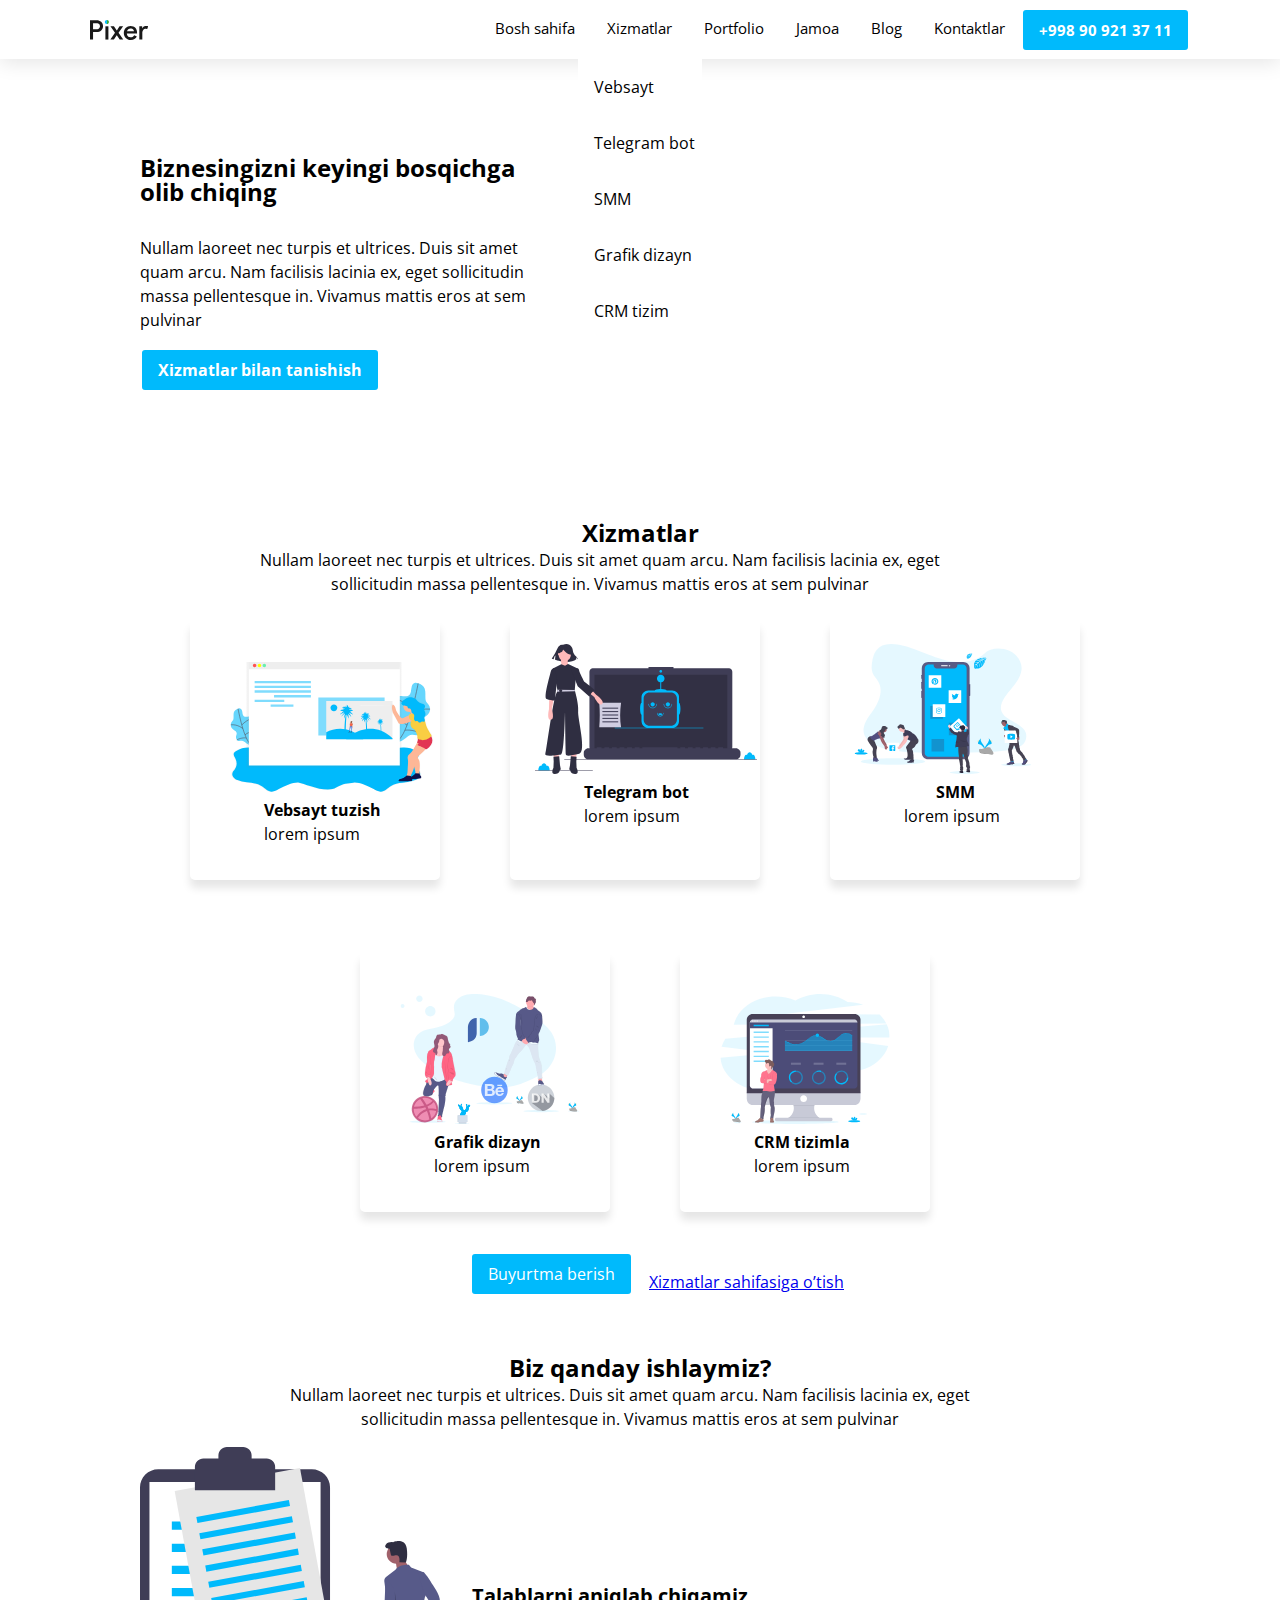
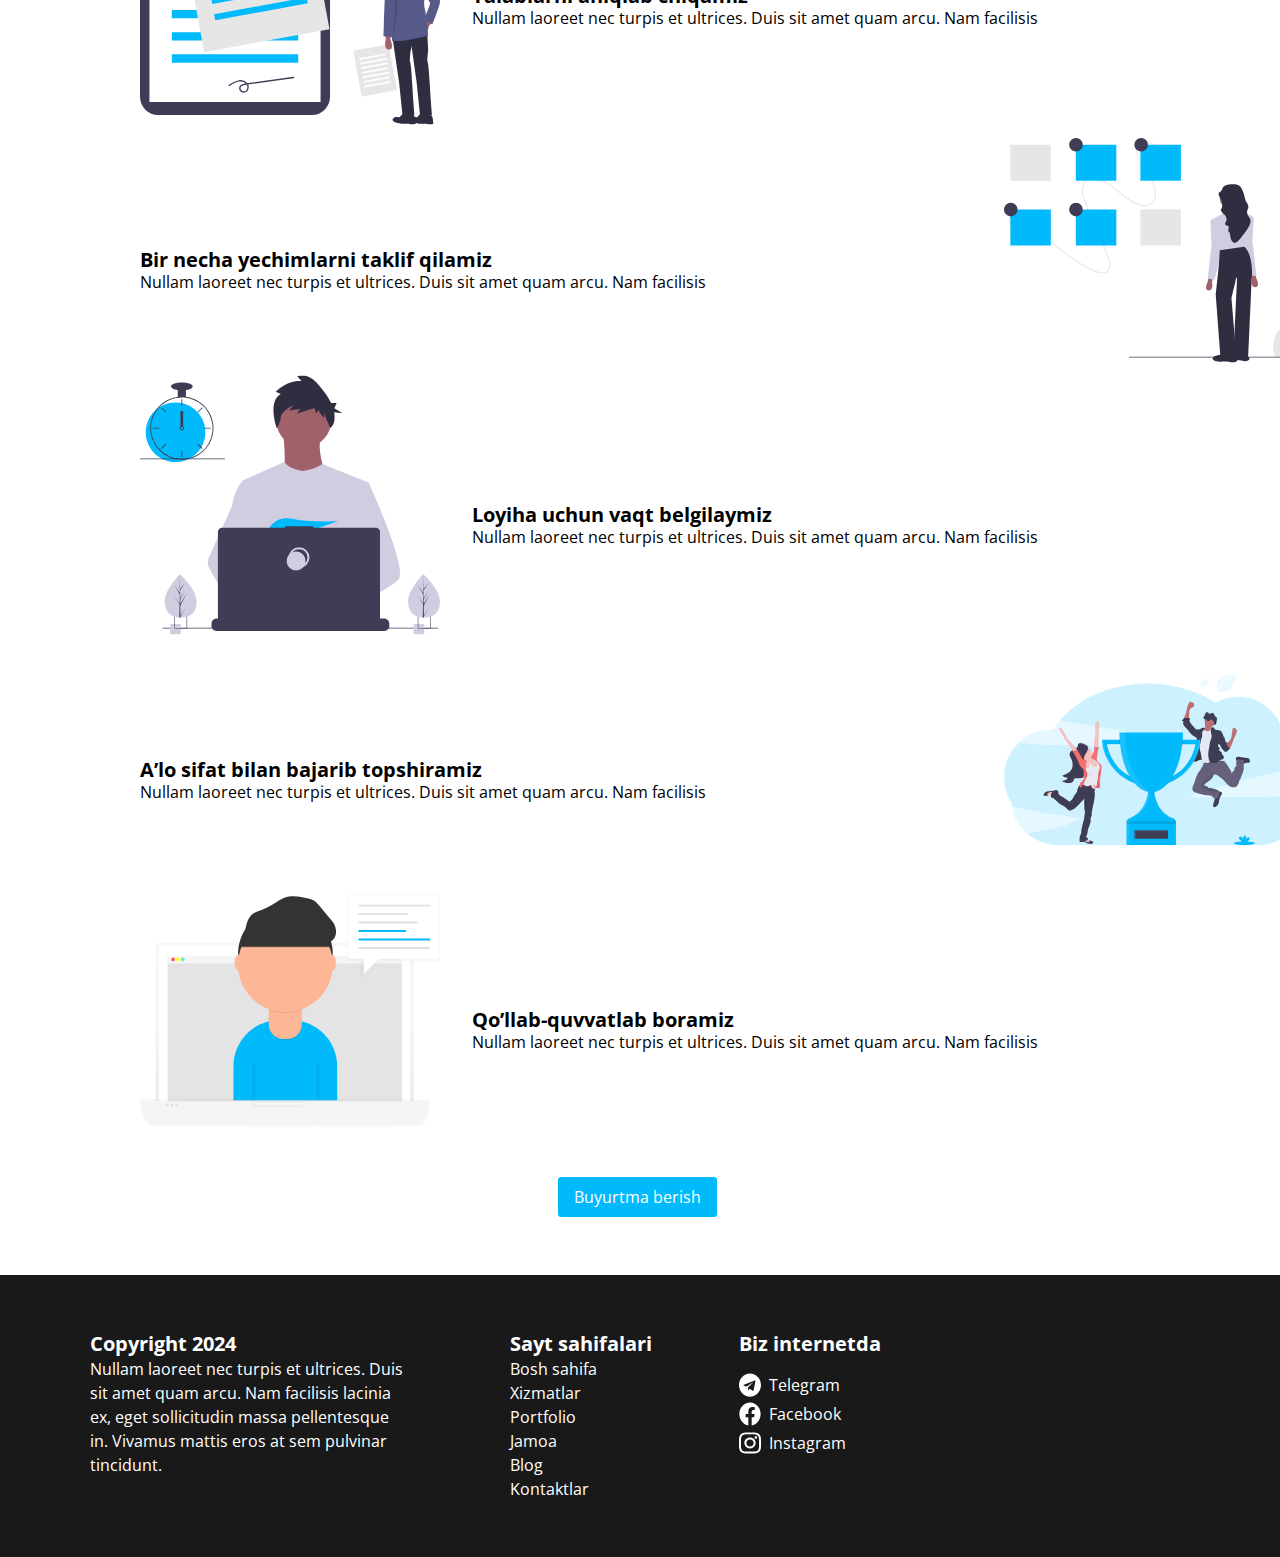
<file: index.html>
<!DOCTYPE html>
<html lang="uz">
  <head>
    <meta charset="UTF-8" />
    <meta name="viewport" content="width=device-width, initial-scale=1.0" />
    <!--normalise css-->
    <link rel="stylesheet" href="./css/normalize.css" />
    <!--style css-->
    <link rel="stylesheet" href="./css/style.css" />
    <title>Pixer</title>
  </head>
  <body>
    <!--header start-->
    <header class="header">
      <div class="header-container container">
        <a class="site-logo" href="index.html">
          <img
            src="./image/pixer-logo.svg"
            alt="pixer logo"
            width="58"
            height="20"
          />
        </a>
        <!--NAV-->
        <nav>
          <ul class="sitenav-list">
            <li class="sitenav-item">
              <a class="sitenav-link" href="index.html">Bosh sahifa</a>
            </li>
            <li class="sitenav-item">
              <a class="sitenav-link" href="./pages/services.html">Xizmatlar</a>
              <ul class="sitenav-list-inner">
                <li class="sitenav-item-inner"><a class="sitenav-link-inner" href="#">Vebsayt</a></li>
                <li class="sitenav-item-inner"><a class="sitenav-link-inner" href="#">Telegram bot</a></li>
                <li class="sitenav-item-inner"><a class="sitenav-link-inner" href="#">SMM</a></li>
                <li class="sitenav-item-inner"><a class="sitenav-link-inner" href="#">Grafik dizayn</a></li>
                <li class="sitenav-item-inner"><a class="sitenav-link-inner" href="#">CRM tizim</a></li>
              </ul>
            </li>
            <li class="sitenav-item">
              <a class="sitenav-link" href="#">Portfolio</a>
            </li>
            <li class="sitenav-item">
              <a class="sitenav-link" href="#">Jamoa</a>
            </li>
            <li class="sitenav-item">
              <a class="sitenav-link" href="#">Blog</a>
            </li>
            <li class="sitenav-item">
              <a class="sitenav-link" href="#">Kontaktlar</a>
            </li>
          </ul>
        </nav>
        <!--Header btn-->
        <a class="btn header-btn" href="tel:+998909213711">+998 90 921 37 11</a>
      </div>
    </header>
    <!--header end-->

    <!--main start-->
    <main class="main">
      <div class="main-container container">
        <div class="hero">
          <h2 class="hero-title">
            Biznesingizni keyingi bosqichga olib chiqing
          </h2>
          <p class="hero-description">
            Nullam laoreet nec turpis et ultrices. Duis sit amet quam arcu. Nam
            facilisis lacinia ex, eget sollicitudin massa pellentesque in.
            Vivamus mattis eros at sem pulvinar
          </p>
          <a class="btn hero-btn" href="#">Xizmatlar bilan tanishish</a>
        </div>
        <iframe class="hero-iframe" width="458" height="258" src="https://www.youtube.com/embed/6_pru8U2RmM?si=URlWshkflhBS08XE" title="YouTube video player" frameborder="0" allow="accelerometer; autoplay; clipboard-write; encrypted-media; gyroscope; picture-in-picture; web-share" allowfullscreen></iframe>
      </div>
      <div class="main-center container">
        <div class="div">
          <h3 class="center-title">Xizmatlar</h3>
          <p class="center-description">
            Nullam laoreet nec turpis et ultrices. Duis sit amet quam arcu. Nam
            facilisis lacinia ex, eget sollicitudin massa pellentesque in.
            Vivamus mattis eros at sem pulvinar
          </p>
        </div>
        <div class="center-hero">
          <div class="first-div">
            <ul class="center-list">
              <li class="center-item">
                <a href="" class="center-link"
                  ><img
                    class="center-img"
                    src="./image/website-tuzilishi.svg"
                    alt=""
                  />
                </a>
                <h4 class="center-h4">Vebsayt tuzish</h4>
                <p class="center-p">lorem ipsum</p>
              </li>
              <li class="center-item">
                <a href="" class="center-links"
                  ><img
                    class="center-img"
                    src="./image/telegram-bot.svg"
                    alt=""
                  />
                </a>
                <h4 class="center-h4">Telegram bot</h4>
                <p class="center-p">lorem ipsum</p>
              </li>
              <li class="center-item">
                <a href="" class="center-links"
                  ><img class="center-img" src="./image/smm.svg" alt="" />
                </a>
                <h4 class="center-h4-smm">SMM</h4>
                <p class="center-p">lorem ipsum</p>
              </li>
            </ul>
          </div>
          <div class="second-div">
            <ul class="center-list">
              <li class="center-item">
                <a href="" class="center-link"
                  ><img
                    class="center-img"
                    src="./image/grafik-dizayn.svg"
                    alt=""
                  />
                </a>
                <h4 class="center-h4">Grafik dizayn</h4>
                <p class="center-p">lorem ipsum</p>
              </li>
              <li class="center-item">
                <a href="" class="center-link"
                  ><img
                    class="center-img"
                    src="./image/crm-tizimlar.svg"
                    alt=""
                  />
                </a>
                <h4 class="center-h4">CRM tizimla</h4>
                <p class="center-p">lorem ipsum</p>
              </li>
            </ul>
          </div>
        </div>
        <div>
          <ul class="center-btn-list">
            <li><a class="btn center-btn" href="#">Buyurtma berish</a></li>
            <li>
              <a class="center-link" href="./pages/services.html">Xizmatlar sahifasiga o’tish</a>
            </li>
          </ul>
        </div>
<!--end-->
<!--start-->
      </div>
      <div class="section container">
        <div class="main-section">
          <h3 class="section-title">Biz qanday ishlaymiz?</h3>
          <p class="section-describe">
            Nullam laoreet nec turpis et ultrices. Duis sit amet quam arcu. Nam
            facilisis lacinia ex, eget sollicitudin massa pellentesque in.
            Vivamus mattis eros at sem pulvinar
          </p>
        </div>
        <div class="how-we-work container"> 
          <ul>
            <li class="how-item">
              <img src="./image/subsection-logo.svg" alt="" />
              <div class="div-item">
              <h4 class="subsection-title">Talablarni aniqlab chiqamiz</h4>
              <p>
                Nullam laoreet nec turpis et ultrices. Duis sit amet quam arcu.
                Nam facilisis
              </p>
            </div>
            </li>
            <li class="how-item">
              <div class="div-item">
                <h4 class="subsection-title">
                Bir necha yechimlarni taklif qilamiz
              </h4 class="subsection-title">
             <p> Nullam laoreet nec turpis et ultrices. Duis sit amet quam arcu.
              Nam facilisis</p>
             </div>
              <img src="./image/step-illlustration.svg" alt="" />
            </li>

            <li class="how-item">
              <img src="./image/step-illustration-section.svg" alt="" />
              <div class="div-item"><h4 class="subsection-title">Loyiha uchun vaqt belgilaymiz</h4><p>Nullam laoreet nec turpis et ultrices. Duis sit amet quam arcu. Nam facilisis</p></div>
            </li>
            <li class="how-item"><div class="div-item"><h4 class="subsection-title">A’lo sifat bilan bajarib topshiramiz</h4><p>Nullam laoreet nec turpis et ultrices. Duis sit amet quam arcu. Nam facilisis</p></div>
              <img src="./image/stepillustrition.svg" alt="" />
            </li>
            <li class="how-item"><img src="./image/step-logo.svg" alt="" /><div class="div-item"><h4 class="subsection-title">Qo’llab-quvvatlab boramiz</h4><p>Nullam laoreet nec turpis et ultrices. Duis sit amet quam arcu. Nam facilisis</p>
            </div>
          </li>
          </ul>
        </div>
        <a class="btn how-btn" href="#">Buyurtma berish</a>
      </div>
      <!--end-->
    </main>
    <!--main end-->

    <!--footer start-->
    <footer class="footer">
      <div class="footer-container container">
        <div class="footer-info">
          <h5 class="footer-title">Copyright 2024</h5>
          <p class="footer-description">
            Nullam laoreet nec turpis et ultrices. Duis sit amet quam arcu. Nam
            facilisis lacinia ex, eget sollicitudin massa pellentesque in.
            Vivamus mattis eros at sem pulvinar tincidunt.
          </p>
        </div>
        <div class="footer-nav">
          <h5 class="footer-nav-title">Sayt sahifalari</h5>
          <ul class="footer-nav-list">
            <li class="footer-nav-item">
              <a class="footer-nav-link" href="./index.html">Bosh sahifa</a>
            </li>
            <li class="footer-nav-item">
              <a class="footer-nav-link" href="./pages/services.html"
                >Xizmatlar</a
              >
            </li>
            <li class="footer-nav-item">
              <a class="footer-nav-link" href="">Portfolio</a>
            </li>
            <li class="footer-nav-item">
              <a class="footer-nav-link" href="">Jamoa</a>
            </li>
            <li class="footer-nav-item">
              <a class="footer-nav-link" href="">Blog</a>
            </li>
            <li class="footer-nav-item">
              <a class="footer-nav-link" href="">Kontaktlar</a>
            </li>
          </ul>
        </div>
        <div class="footer-social">
          <h5 class="footer-social-title">Biz internetda</h5>
          <div class="footer-links">
            <ul class="footer-socila-list">
              <li class="footer-social-item">
                <a href="" class="footer-social-link">
                  <img
                    class="footer-social-img"
                    src="./image/telegram-logo.svg"
                    alt="#"
                  /><span class="footer-social-span">Telegram</span>
                </a>
              </li>
              <li class="footer-social-item">
                <a href="" class="footer-social-link">
                  <img
                    class="footer-social-img"
                    src="./image/facebook-logo.svg"
                    alt="#"
                  /><span class="footer-social-span">Facebook</span>
                </a>
              </li>
              <li class="footer-social-item">
                <a href="" class="footer-social-link">
                  <img
                    class="footer-social-img"
                    src="./image/instagram-logo.svg"
                    alt="#"
                  />
                  <span class="footer-social-span">Instagram</span>
                </a>
              </li>
            </ul>
          </div>
        </div>
      </div>
    </footer>
    <!--footer end-->
  </body>
</html>
</file>
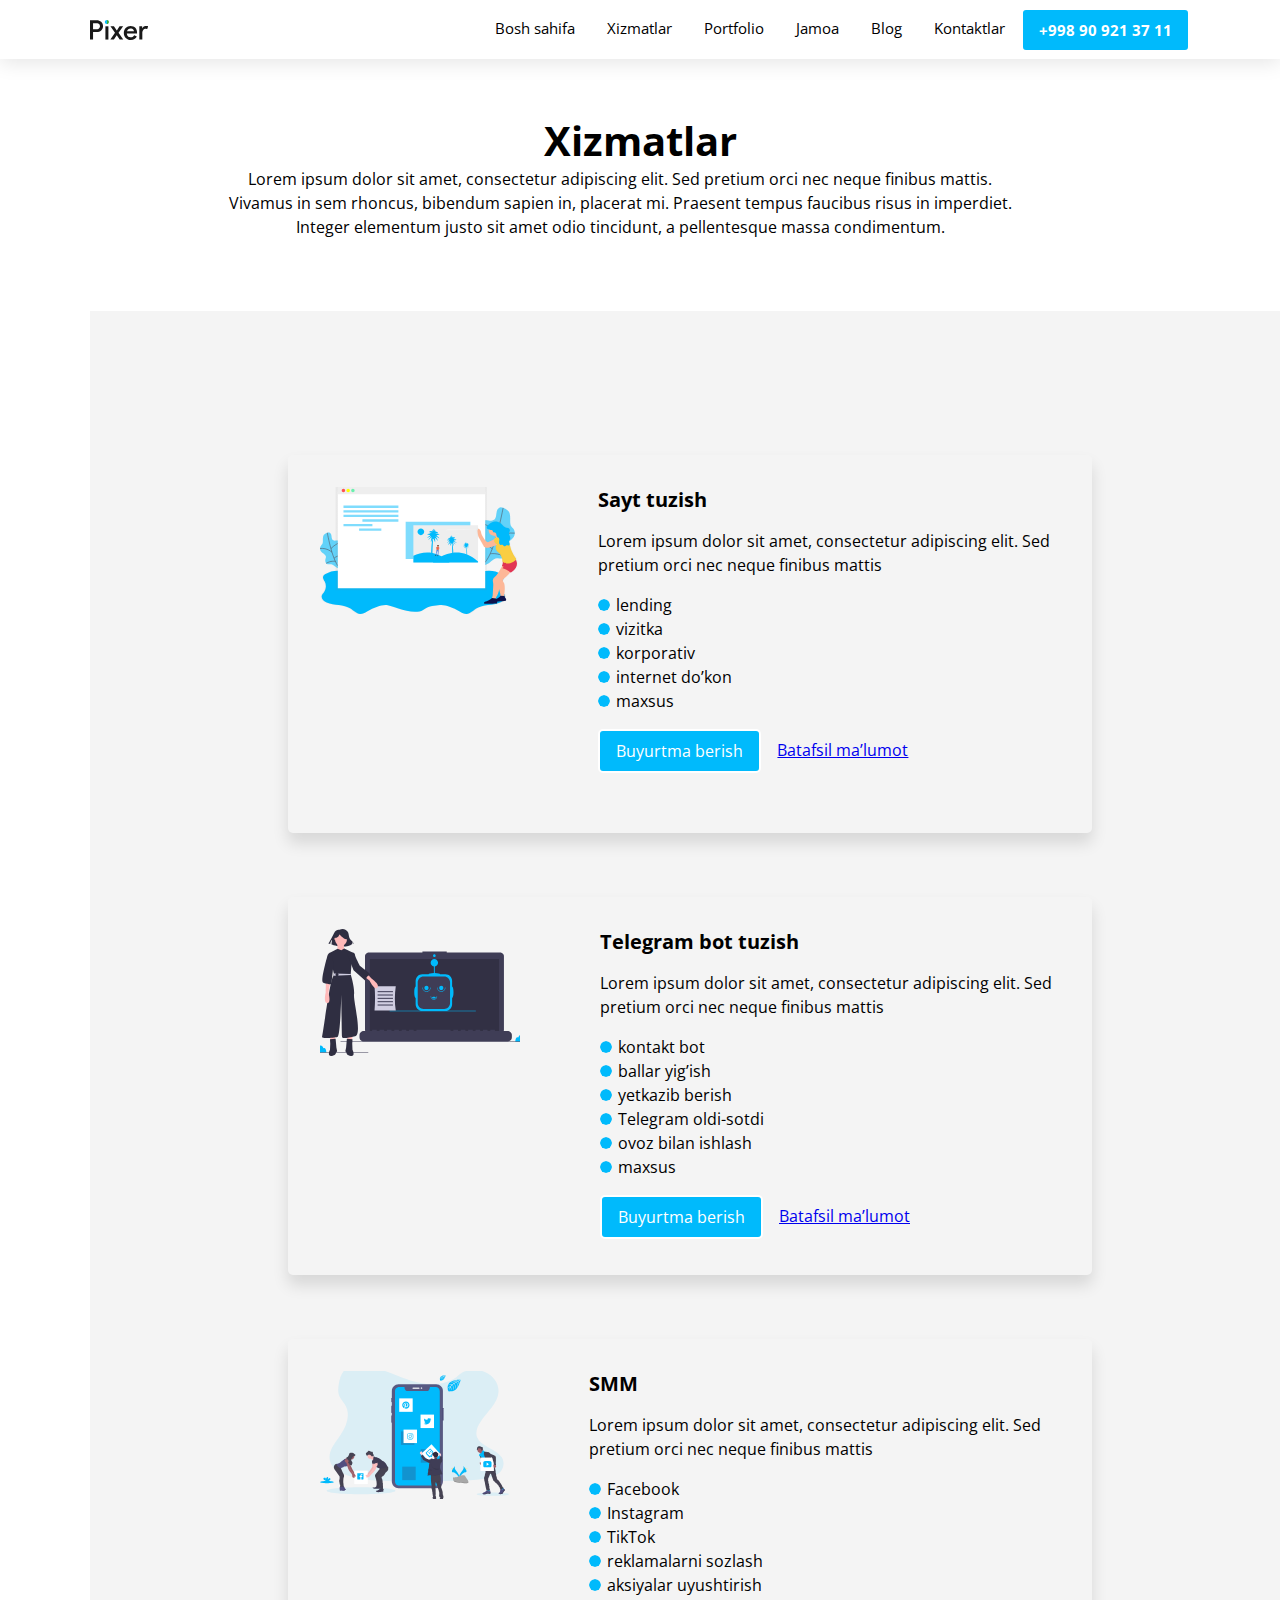
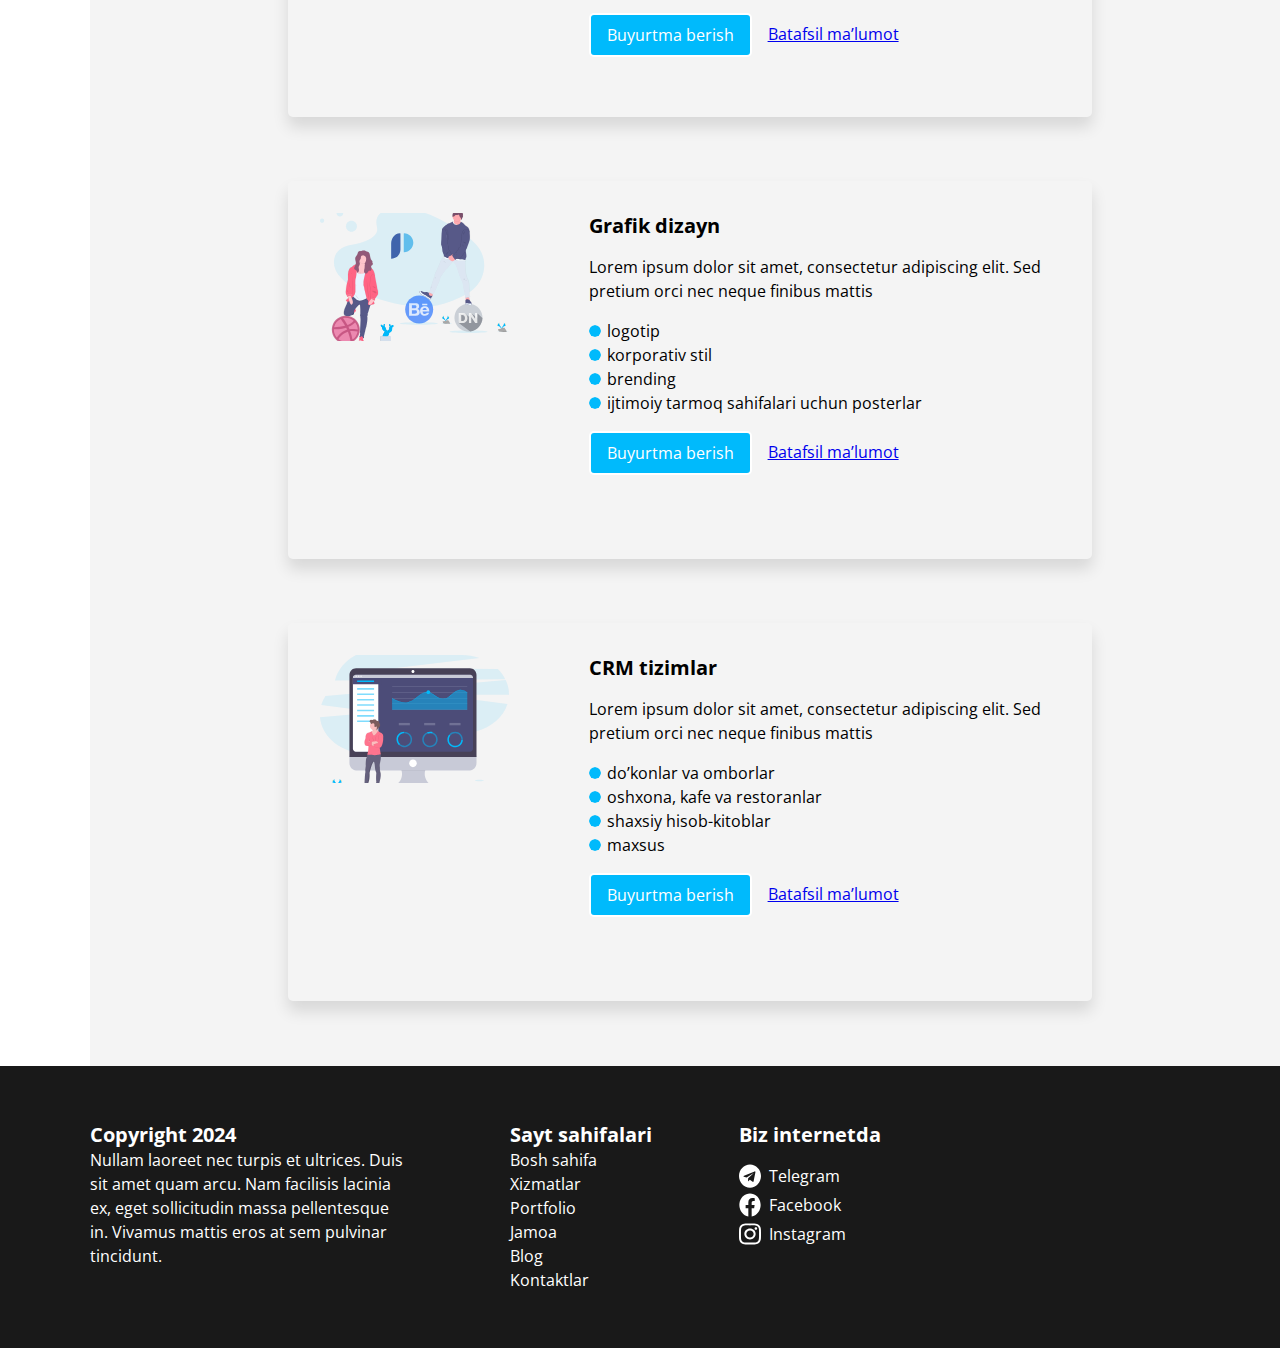
<file: pages/services.html>
<!DOCTYPE html>
<html lang="uz">
  <head>
    <meta charset="UTF-8" />
    <meta name="viewport" content="width=device-width, initial-scale=1.0" />
    <!--normalise css-->
    <link rel="stylesheet" href="../css/normalize.css" />
    <!--style css-->
    <link rel="stylesheet" href="../css/style.css" />
    <title>Pixer | services</title>
  </head>
  <body>
    <!--header start-->
    <header class="header">
      <div class="header-container container">
        <a class="site-logo" href="./services.html">
          <img
            src="../image/pixer-logo.svg"
            alt="pixer logo"
            width="58"
            height="20"
          />
        </a>
        <!--NAV-->
        <nav>
          <ul class="sitenav-list">
            <li class="sitenav-item">
              <a class="sitenav-link" href="../index.html">Bosh sahifa</a>
            </li>
            <li class="sitenav-item">
              <a class="sitenav-link" href="./services.html">Xizmatlar</a>
            </li>
            <li class="sitenav-item">
              <a class="sitenav-link" href="#">Portfolio</a>
            </li>
            <li class="sitenav-item">
              <a class="sitenav-link" href="#">Jamoa</a>
            </li>
            <li class="sitenav-item">
              <a class="sitenav-link" href="#">Blog</a>
            </li>
            <li class="sitenav-item">
              <a class="sitenav-link" href="#">Kontaktlar</a>
            </li>
          </ul>
        </nav>
        <!--Header btn-->
        <a class="btn header-btn" href="tel:+998909213711">+998 90 921 37 11</a>
      </div>
    </header>
    <!--header end-->
    <main class="main container">
      <div class="main-page ">
        <div class="div-page">
          <h1 class="page-title">Xizmatlar</h1>
          <p class="page-description">
            Lorem ipsum dolor sit amet, consectetur adipiscing elit. Sed pretium orci nec neque finibus mattis. Vivamus in sem rhoncus, bibendum sapien in, placerat mi. Praesent tempus faucibus risus in imperdiet. Integer elementum justo sit amet odio tincidunt, a pellentesque massa condimentum.
          </p>
        </div>
        <div class="servises container">
          <div class="sercises-list">
            <img  src="../image/frame-one.svg" alt="" width="200px" height="128px">
            <div class="frame">
              <h4 class="frame-title">Sayt tuzish</h4>
              <p class="frame-description">Lorem ipsum dolor sit amet, consectetur adipiscing elit. Sed pretium orci nec neque finibus mattis</p>
              <ul>
                <li class="frame-item"><img class="frame-img" src="../image/rectangel-logo.svg" alt="">lending</li>
                <li class="frame-item"><img class="frame-img" src="../image/rectangel-logo.svg" alt="">vizitka</li>
                <li class="frame-item"><img class="frame-img" src="../image/rectangel-logo.svg" alt="">korporativ</li>
                <li class="frame-item"><img class="frame-img" src="../image/rectangel-logo.svg" alt="">internet do’kon</li>
                <li class="frame-item"><img class="frame-img" src="../image/rectangel-logo.svg" alt="">maxsus</li>
              </ul>
              <ul class="frame-btn-list">
                <li><a class="btn frame-btn" href="#">Buyurtma berish</a></li>
                <li>
                  <a class="frame-link" href="#">Batafsil ma’lumot</a>
                </li>
              </ul>
            </div>
          </div>
          <div class="sercises-list">
            <img  src="../image/frame-two.svg" alt="" width="200px" height="128px">
            <div class="frame">
              <h4 class="frame-title">Telegram bot tuzish</h4>
              <p class="frame-description">Lorem ipsum dolor sit amet, consectetur adipiscing elit. Sed pretium orci nec neque finibus mattis</p>
              <ul>
                <li class="frame-item"><img class="frame-img" src="../image/rectangel-logo.svg" alt="">kontakt bot</li>
                <li class="frame-item"><img class="frame-img" src="../image/rectangel-logo.svg" alt="">ballar yig’ish</li>
                <li class="frame-item"><img class="frame-img" src="../image/rectangel-logo.svg" alt="">yetkazib berish</li>
                <li class="frame-item"><img class="frame-img" src="../image/rectangel-logo.svg" alt="">Telegram oldi-sotdi</li>
                <li class="frame-item"><img class="frame-img" src="../image/rectangel-logo.svg" alt="">ovoz bilan ishlash</li>
                <li class="frame-item"><img class="frame-img" src="../image/rectangel-logo.svg" alt="">maxsus</li>
              </ul>
              <ul class="frame-btn-list">
                <li><a class="btn frame-btn" href="#">Buyurtma berish</a></li>
                <li>
                  <a class="frame-link" href="#">Batafsil ma’lumot</a>
                </li>
              </ul>
            </div>
          </div>
          <div class="sercises-list">
            <img  src="../image/frame-three.svg" alt="" width="200px" height="128px">
            <div class="frame">
              <h4 class="frame-title">SMM</h4>
              <p class="frame-description">Lorem ipsum dolor sit amet, consectetur adipiscing elit. Sed pretium orci nec neque finibus mattis</p>
              <ul>
                <li class="frame-item"><img class="frame-img" src="../image/rectangel-logo.svg" alt="">Facebook</li>
                <li class="frame-item"><img class="frame-img" src="../image/rectangel-logo.svg" alt="">Instagram</li>
                <li class="frame-item"><img class="frame-img" src="../image/rectangel-logo.svg" alt="">TikTok</li>
                <li class="frame-item"><img class="frame-img" src="../image/rectangel-logo.svg" alt="">reklamalarni sozlash</li>
                <li class="frame-item"><img class="frame-img" src="../image/rectangel-logo.svg" alt="">aksiyalar uyushtirish</li>
              </ul>
              <ul class="frame-btn-list">
                <li><a class="btn frame-btn" href="#">Buyurtma berish</a></li>
                <li>
                  <a class="frame-link" href="#">Batafsil ma’lumot</a>
                </li>
              </ul>
            </div>
          </div>
          <div class="sercises-list">
            <img  src="../image/frame-four.svg" alt="" width="200px" height="128px">
            <div class="frame">
              <h4 class="frame-title">Grafik dizayn</h4>
              <p class="frame-description">Lorem ipsum dolor sit amet, consectetur adipiscing elit. Sed pretium orci nec neque finibus mattis</p>
              <ul>
                <li class="frame-item"><img class="frame-img" src="../image/rectangel-logo.svg" alt="">logotip</li>
                <li class="frame-item"><img class="frame-img" src="../image/rectangel-logo.svg" alt="">korporativ stil</li>
                <li class="frame-item"><img class="frame-img" src="../image/rectangel-logo.svg" alt="">brending</li>
                <li class="frame-item"><img class="frame-img" src="../image/rectangel-logo.svg" alt="">ijtimoiy tarmoq sahifalari uchun posterlar</li>
              </ul>
              <ul class="frame-btn-list">
                <li><a class="btn frame-btn" href="#">Buyurtma berish</a></li>
                <li>
                  <a class="frame-link" href="#">Batafsil ma’lumot</a>
                </li>
              </ul>
            </div>
          </div>
          <div class="sercises-list">
            <img  src="../image/frame-five.svg" alt="" width="200px" height="128px">
            <div class="frame">
              <h4 class="frame-title">CRM tizimlar</h4>
              <p class="frame-description">Lorem ipsum dolor sit amet, consectetur adipiscing elit. Sed pretium orci nec neque finibus mattis</p>
              <ul>
                <li class="frame-item"><img class="frame-img" src="../image/rectangel-logo.svg" alt="">do’konlar va omborlar</li>
                <li class="frame-item"><img class="frame-img" src="../image/rectangel-logo.svg" alt="">oshxona, kafe va restoranlar</li>
                <li class="frame-item"><img class="frame-img" src="../image/rectangel-logo.svg" alt="">shaxsiy hisob-kitoblar</li>
                <li class="frame-item"><img class="frame-img" src="../image/rectangel-logo.svg" alt="">maxsus</li>
              </ul>
              <ul class="frame-btn-list">
                <li><a class="btn frame-btn" href="#">Buyurtma berish</a></li>
                <li>
                  <a class="frame-link" href="#">Batafsil ma’lumot</a>
                </li>
              </ul>
            </div>
          </div>
        </div>
    </main>

    <footer class="footer">
      <div class="footer-container container">
        <div class="footer-info">
          <h5 class="footer-title">Copyright 2024</h5>
          <p class="footer-description">
            Nullam laoreet nec turpis et ultrices. Duis sit amet quam arcu. Nam
            facilisis lacinia ex, eget sollicitudin massa pellentesque in.
            Vivamus mattis eros at sem pulvinar tincidunt.
          </p>
        </div>
        <div class="footer-nav">
          <h5 class="footer-nav-title">Sayt sahifalari</h5>
          <ul class="footer-nav-list">
            <li class="footer-nav-item">
              <a class="footer-nav-link" href="../index.html">Bosh sahifa</a>
            </li>
            <li class="footer-nav-item">
              <a class="footer-nav-link" href="#">Xizmatlar</a>
            </li>
            <li class="footer-nav-item">
              <a class="footer-nav-link" href="">Portfolio</a>
            </li>
            <li class="footer-nav-item">
              <a class="footer-nav-link" href="">Jamoa</a>
            </li>
            <li class="footer-nav-item">
              <a class="footer-nav-link" href="">Blog</a>
            </li>
            <li class="footer-nav-item">
              <a class="footer-nav-link" href="">Kontaktlar</a>
            </li>
          </ul>
        </div>
        <div class="footer-social">
          <h5 class="footer-social-title">Biz internetda</h5>
          <div class="footer-links">
            <ul class="footer-socila-list">
              <li class="footer-social-item">
                <a href="" class="footer-social-link">
                  <img
                    class="footer-social-img"
                    src="../image/telegram-logo.svg"
                    alt="#"
                  /><span class="footer-social-span">Telegram</span>
                </a>
              </li>
              <li class="footer-social-item">
                <a href="" class="footer-social-link">
                  <img
                    class="footer-social-img"
                    src="../image/facebook-logo.svg"
                    alt="#"
                  /><span class="footer-social-span">Facebook</span>
                </a>
              </li>
              <li class="footer-social-item">
                <a href="" class="footer-social-link">
                  <img
                    class="footer-social-img"
                    src="../image/instagram-logo.svg"
                    alt="#"
                  />
                  <span class="footer-social-span">Instagram</span>
                </a>
              </li>
            </ul>
          </div>
        </div>
      </div>
    </footer>
  </body>
</html>
</file>
<file: css/style.css>
@font-face {
  font-display: swap;
  font-family: "Open Sans";
  font-style: normal;
  font-weight: 400;
  src: url("../fonts/open-sans-v40-latin-regular.woff2") format("woff2");
}

@font-face {
  font-display: swap;
  font-family: "Open Sans";
  font-style: normal;
  font-weight: 700;
  src: url("../fonts/open-sans-v40-latin-700.woff2") format("woff2");
}

* {
  margin: 0;
  padding: 0;
  box-sizing: border-box;
}
*:focus {
  outline: 2px dashed #00bafc;
  outline-offset: 4px;
}
html {
  height: 100%;
  scroll-behavior: smooth;
}
ul,
ol {
  list-style: none;
}
a {
  display: inline-block;
  text-decoration: none;
}
img {
  object-fit: cover;
  display: flex;
}
body {
  height: 100%;
  display: flex;
  flex-direction: column;
  font-family: "Open Sans", sans-serif;
  font-weight: 400;
  line-height: 24px;
  color: black;
}
.btn {
  padding: 8px 16px;
  border-radius: 5px;
  background-color: #00bafc;
  color: #ffffff;
  font-size: 16px;
  border: 2px solid;

  &:hover {
    background-color: rgba(255, 255, 255, 1);
    border-color: #00bafc;
    color: #00bafc;
  }
  &:active {
    background-color: rgba(0, 186, 252, 0.6);
    color: #ffffff;
  }
}
.container {
  width: 100%;
  max-width: 1200px;
  margin-left: auto;
  margin-right: auto;
  padding-left: 50px;
  padding-right: 50px;
}
main {
  flex-grow: 1;
}
h1 {
  margin: 0;
}
/* header start */
.header {
  box-shadow: 0px 4px 20px 0px #0000001a;
}
.header-container {
  display: flex;
  align-items: center;
}

.site-logo {
  display: block;
  margin-right: auto;
}
.sitenav-list {
  display: flex;
}
.sitenav-item {
  position: relative;
}
.sitenav-link {
  padding: 16px;
  line-height: 24px;
  font-size: 15px;
  color: #000000;
  border-bottom: 3px solid transparent;

  &:hover {
    border-bottom-color: #191919;
  }

  &:active {
    background-color: rgba(25, 25, 25, 0.7);
    color: #ffffff;
    border-bottom-color: transparent;
  }

  &:focus {
    outline-offset: 0px;
  }
}
.sitenav-list-inner {
  background-color: #ffffff;
  position: absolute;
  width: 124px;
  left: -13px;
  transition: 0.4s;
}
.sitenav-item-inner {
  padding-top: 8px;
  padding-bottom: 8px;
  position: relative;
}
.sitenav-link-inner {
  display: inline-block;
  width: 100%;
  padding-top: 8px;
  padding-bottom: 8px;
  padding-left: 16px;
  color: #000000;

  &:hover {
    background-color: #00bafc;
    color: #ffffff;
    transition: 0.3s;
  }

  &:active {
    background-color: #00bafc;
    color: #ffffff;
    opacity: 0.6;
  }
}
.sitenav-item:hover .sitenav-list-inner {
}

.header-btn {
  font-weight: 700;
  font-size: 15px;
}
/*main start */
.main-container {
  display: flex;
  width: 1100px;
  height: 418px;
}

.hero {
  width: 470px;
  height: 224px;
  margin-top: 97px;
  gap: 16px;
}
.hero-title {
  padding-bottom: 16px;
}
.hero-description {
  padding-bottom: 16px;
  padding-top: 16px;
}
.hero-iframe {
  margin-top: 80px;
  margin-left: 172px;
  border-radius: 5px;
}
.hero-btn {
  font-family: "Open Sans", sans-serif;
  font-size: 16px;
  font-weight: 700;
  line-height: 24px;
  text-align: left;
}

.main-center {
  display: flex;
  flex-direction: column;
}
.first-div {
  margin-left: 100px;
  margin-right: 100px;
}
.second-div {
  margin-left: 270px;
  margin-top: 48px;
}
.center-list {
  display: flex;
  flex-wrap: wrap;
  gap: 70px;
}
.center-hero {
  align-items: center;
}
.center-description {
  margin-left: 150px;
  text-align: center;
  width: 719px;
  height: 48px;
  font-family: "Open Sans", sans-serif;
  font-size: 16px;
  font-weight: 400;
  line-height: 24px;
}
.center-item {
  box-shadow: 0px 8px 8px 0px rgba(0, 0, 0, 0.1);
  width: 250px;
  height: 260px;
  margin-top: 8px;
  padding: 24px;
  border-radius: 5px;
  gap: 16px;
  margin-top: 24px;
}
.center-title {
  font-family: "Open Sans", sans-serif;
  font-size: 24px;
  font-weight: 700;
  line-height: 31px;
  text-align: center;
  margin-top: 40px;
}
.center-btn-list {
  display: flex;
  text-align: center;
  margin-left: 380px;
  margin-top: 40px;
}
.center-item {
  align-items: center;
}
.center-btn {
  margin-bottom: 56px;
}
.center-link {
  text-decoration: underline;
}
.center-p {
  margin-left: 50px;
  align-items: center;
}
.center-h4 {
  margin-left: 50px;
}
.center-link {
  margin-top: 18px;
  margin-left: 16px;
}
.center-links {
  margin-right: 14px;
}
.center-h4-smm {
  text-align: center;
}
.how-we-work {
  display: flex;
  align-items: center;
}

/*main section */

.main-section {
  align-items: center;
}
.section-title {
  font-family: "Open Sans", sans-serif;
  font-size: 24px;
  font-weight: 700;
  line-height: 31px;
  text-align: center;
  color: #000;
}
.section-describe {
  font-family: "Open Sans", sans-serif;
  font-size: 16px;
  font-weight: 400;
  line-height: 24px;
  width: 719px;
  height: 48px;
  text-align: center;
  margin-left: 180px;
  margin-bottom: 16px;
}
.how-we-work {
  margin-left: auto;
  margin-right: auto;
}
.how-item {
  display: flex;
  align-items: center;
  gap: 32px;
}
.how-btn {
  margin-left: 466px;
  margin-top: 40px;
  margin-bottom: 56px;
}
.subsection-title {
  font-family: "Open Sans", sans-serif;
  font-size: 20px;
  font-weight: 700;
  line-height: 26px;
  gap: 32px;
  width: 832px;
  margin-top: 125px;
  line-height: 20px;
}
.div-item {
  height: 250px;
}

/* first pages finished */
/* second pages start */

.div-page {
  width: 1100px;
  margin-bottom: 72px;
  margin-top: 56px;
  gap: 16px;
}
.page-title {
  font-family: "Open Sans", sans-serif;
  font-size: 40px;
  font-weight: 700;
  line-height: 52px;
  text-align: center;
}
.page-description {
  font-family: "Open Sans", sans-serif;
  font-size: 16px;
  font-weight: 400;
  line-height: 24px;
  text-align: center;
  width: 800px;
  height: 72px;
  margin-left: 130px;
}
/* first page finished */
.servises {
  margin-left: 90px;
}
.sercises-list {
  display: flex;
  width: 804px;
  height: 378px;
  padding: 32px;
  border-radius: 5px;
  gap: 40px;
  box-shadow: 0px 10px 16px 0px rgba(0, 0, 0, 0.12);
}
.frame {
  width: 500px;
  height: 314px;
  gap: 16px;
  margin-left: 40px;
}
.frame-item {
  display: flex;
  align-items: center;
  gap: 6px;
}
.frame-title {
  font-family: "Open Sans", sans-serif;
  font-size: 20px;
  font-weight: 700;
  line-height: 26px;
  text-align: left;
}
.frame-description {
  font-family: "Open Sans", sans-serif;
  font-size: 16px;
  font-weight: 400;
  gap: 16px;
  margin-top: 16px;
  margin-bottom: 16px;
}
.frame-img {
  width: 12px;
  height: 12px;
  border-radius: 12px;
}
.frame-btn-list {
  display: flex;
  gap: 16px;
}

.frame-btn {
  margin-top: 16px;
}
.frame-link {
  margin-top: 25px;
  text-decoration: underline;
}
.servises {
  width: 1300px;
  height: 2355px;
  padding-top: 80px;
  padding-bottom: 80px;
  background-color: rgba(244, 244, 244, 1);
  margin-left: auto;
  margin-right: auto;
}
.sercises-list {
  margin-top: 64px;
  margin-left: auto;
  margin-right: auto;
}

/*footer start */
.footer {
  padding-top: 56px;
  padding-bottom: 56px;
  background-color: #191919;
  color: #ffffff;
}
.foooter-social-list {
  display: flex;
}
.footer-container {
  display: flex;
  align-items: flex-start;
}
.footer-info {
  margin-right: 100px;
  width: 320px;
}
.footer-title {
  font-size: 20px;
  line-height: 26px;
  color: #ffffff;
}
.footer-nav {
  margin-right: 87px;
}
.footer-nav-link {
  color: #ffffff;
}
.footer-nav-link:hover {
  color: #00bafc;
}
.footer-nav-link:active {
  color: #00bafc;
  opacity: 0.6;
}
.footer-social-title {
  font-size: 20px;
  line-height: 26px;
  font-weight: 700;
  font-family: "Open Sans", sans-serif;
}
.footer-nav-title {
  font-family: "Open Sans", sans-serif;
  font-weight: 700;
  line-height: 26px;
  font-size: 20px;
}
.footer-social-item {
  margin-top: 5px;
}
.footer-social-link:hover {
  color: #00bafc;
}
.footer-social-link:active {
  color: #00bafc;
  opacity: 0.6;
}
.footer-social-link {
  display: flex;
  color: #ffffff;
  gap: 8px;
}
.footer-links {
  margin-top: 16px;
  margin-right: 36px;
}
</file>
